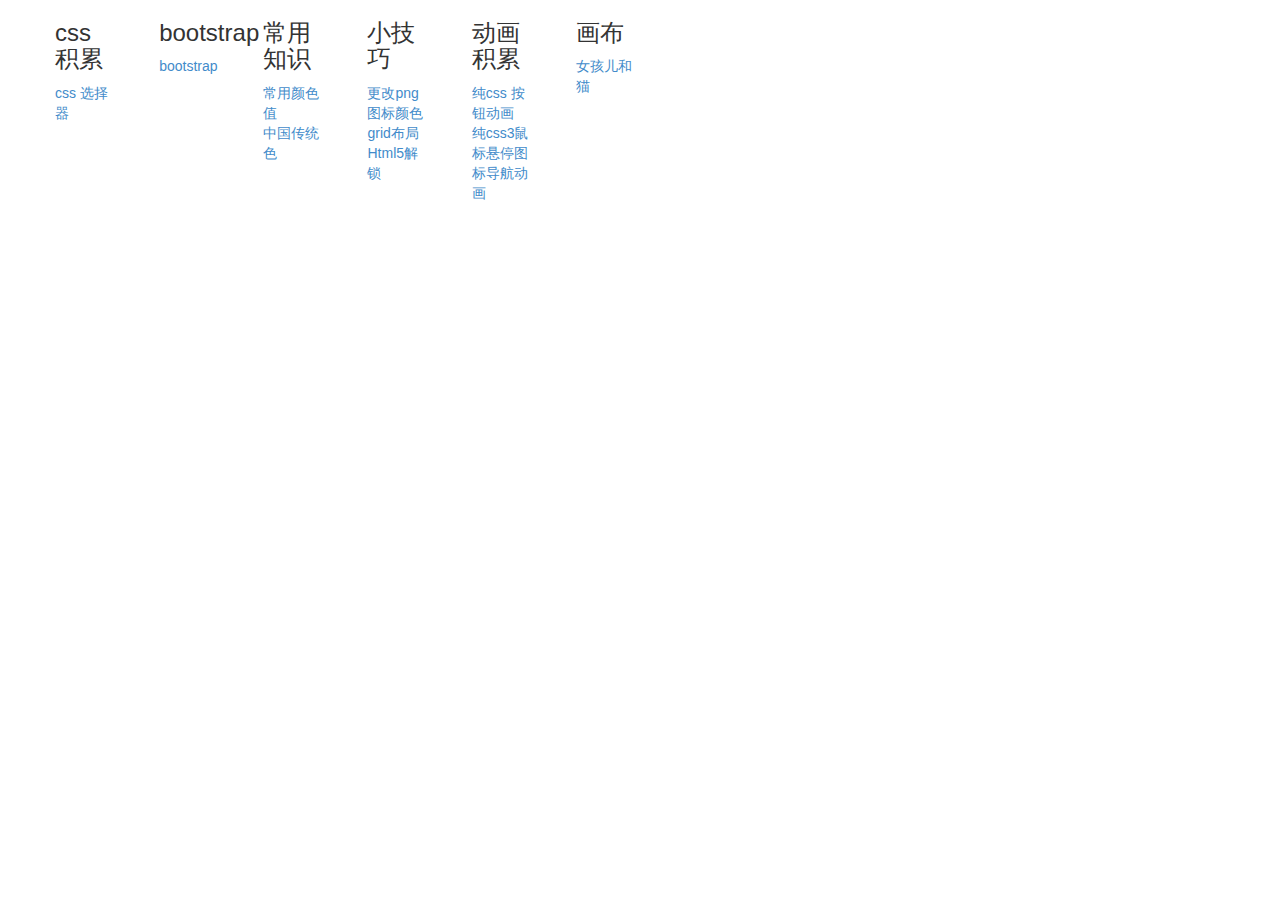
<file: index.html>
<!DOCTYPE html>
<html>
<head lang="en">
    <meta charset="UTF-8">
    <title>web 前端积累</title>
    <link href="css/bootstrap.css" rel="stylesheet">
    <style>
        .row, [class*=col-md]{
            margin: 0;
            padding: 0;
        }

        ul{
            list-style: none;
        }
    </style>
</head>
<body>



<div class="container-fluid">
    <div class="row">
        <!-- css -->
        <div class="col-md-1">
            <ul>
                <li><h3>css 积累</h3></li>
                <li><a href="selector.html">css 选择器</a></li>
            </ul>
        </div>
        <!-- bootstrap -->
        <div class="col-md-1">
            <ul>
                <li><h3>bootstrap</h3></li>
                <li class="modal-title"><a href="bootstrap/instructions.html">bootstrap</a></li>
            </ul>
        </div>
        <!-- 常用 -->
        <div class="col-md-1">
            <ul>
                <li><h3>常用知识</h3></li>
                <li><a href="color/color.html">常用颜色值</a></li>
                <li><a href="color/color_china.html">中国传统色</a></li>
            </ul>
        </div>
        <div class="col-md-1">
            <ul>
                <li><h3>小技巧</h3></li>
                <li><a href="skill/change_png_color/change_icon_color.html">更改png图标颜色</a></li>
                <li><a href="skill/grid/index.html">grid布局</a></li>
                <li><a href="skill/H5Lock/index.html">Html5解锁</a></li>
            </ul>
        </div>
        <div class="col-md-1">
            <ul>
                <li><h3>动画积累</h3></li>
                <li><a href="skill/animations/btn_animation.html">纯css 按钮动画</a></li>
                <li><a href="skill/animations/nav_animation.html">纯css3鼠标悬停图标导航动画</a></li>
            </ul>
        </div>
        <div class="col-md-1">
            <ul>
                <li><h3>画布</h3></li>
                <li><a href="skill/canvas/girl.html">女孩儿和猫</a></li>
            </ul>
        </div>
    </div>
</div>
<script src="js/jquery.js" type="text/javascript"></script>
<script src="js/bootstrap.js" type="text/javascript"></script>

</body>
</html>
</file>
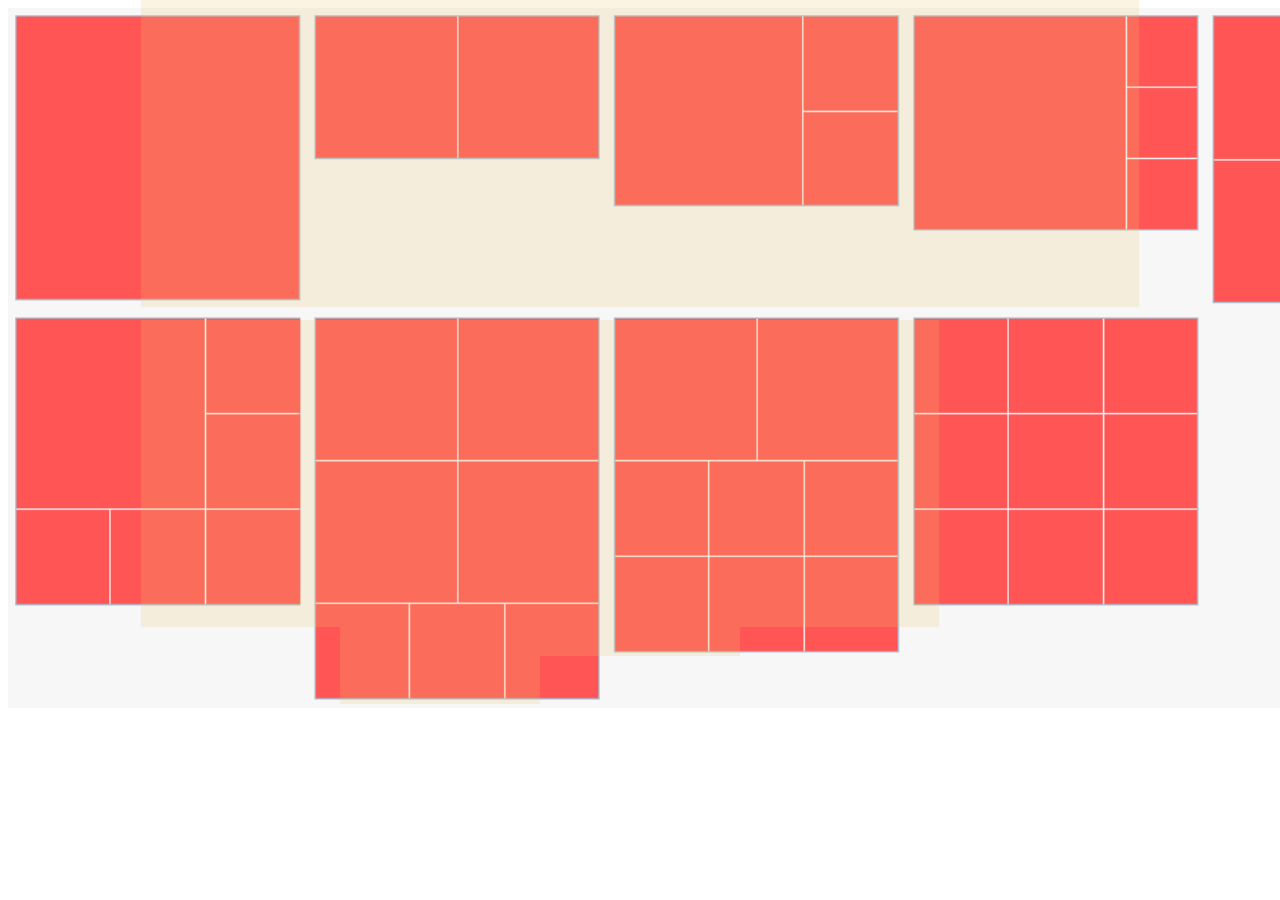
<file: skill/grid/index.html>
<!DOCTYPE html>
<html>
<head lang="en">
    <meta charset="UTF-8">
    <title>float 布局</title>
    <style>
        img{
            height: 700px;
            margin: 0 auto;
            display: block;
        }
        .mark{
            width: 78%;
            height: 700px;
            margin: 0 auto;
            position: absolute;
            top: 0;
            left:11%;
        }
        .links{
            list-style: none;
            padding: 0;
            margin: 0;
        }
        .links li{
            float:left;
            width: 20%;
            height: 320px;
            padding: 0;
            margin: 0;

        }
        .links li a{
            display: inline-block;
            width: 100%;
            height: 96%;
            background: #f0c674;
            opacity: 0.2;
        }
        .links li a:hover{
            background: #ff73fd;
            opacity: 0.6;
        }
    </style>
</head>
<body>

<img src="九宫格.png"/>
<div class="mark">
    <ul class="links">
        <li><a href="item1.html"></a></li>
        <li><a href="#"></a></li>
        <li><a href="#"></a></li>
        <li><a href="#"></a></li>
        <li><a href="#"></a></li>
        <li><a href="item6.html"></a></li>
        <li style="height:400px"><a href="#"></a></li>
        <li style="height:350px"><a href="#"></a></li>
        <li><a href="#"></a></li>
    </ul>
</div>

<div></div>

</body>
</html>
</file>
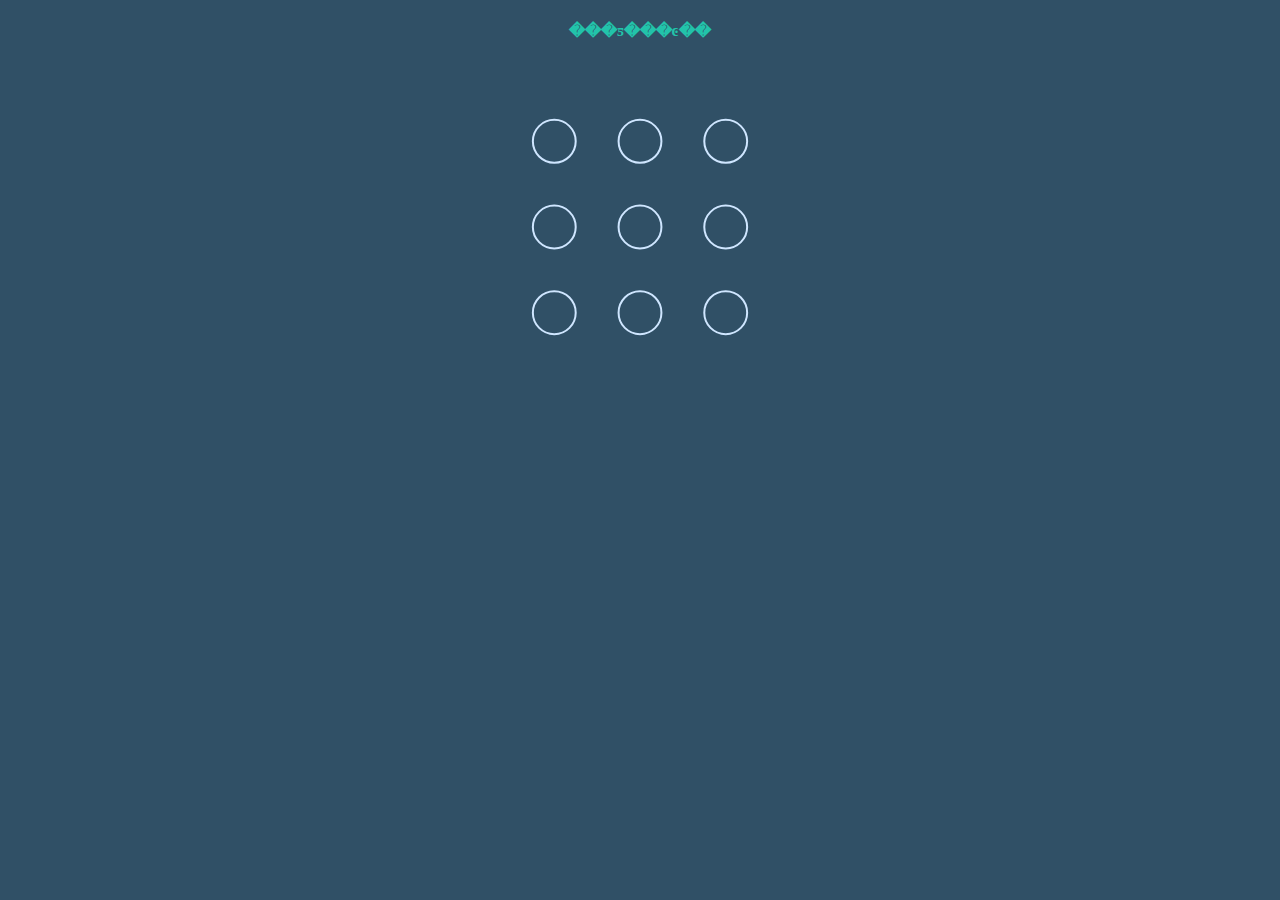
<file: skill/H5Lock/index.html>
<!DOCTYPE html>
<html lang="en">
<head>
    <meta charset="UTF-8">
    <meta name="viewport" content="width=device-width, initial-scale=1.0, user-scalable=no">
    <title>H5lock</title>
    <style type="text/css">
        body {
            text-align: center;
            background-color: #305066;
        }
        .title {
            color: #22C3AA;
        }
    </style>
</head>
<body>
<script type="text/javascript" src="./js/H5lock.js"></script>
<script type="text/javascript">
    new H5lock({
        chooseType: 3
    }).init();

</script>
</body>
</html>
</file>
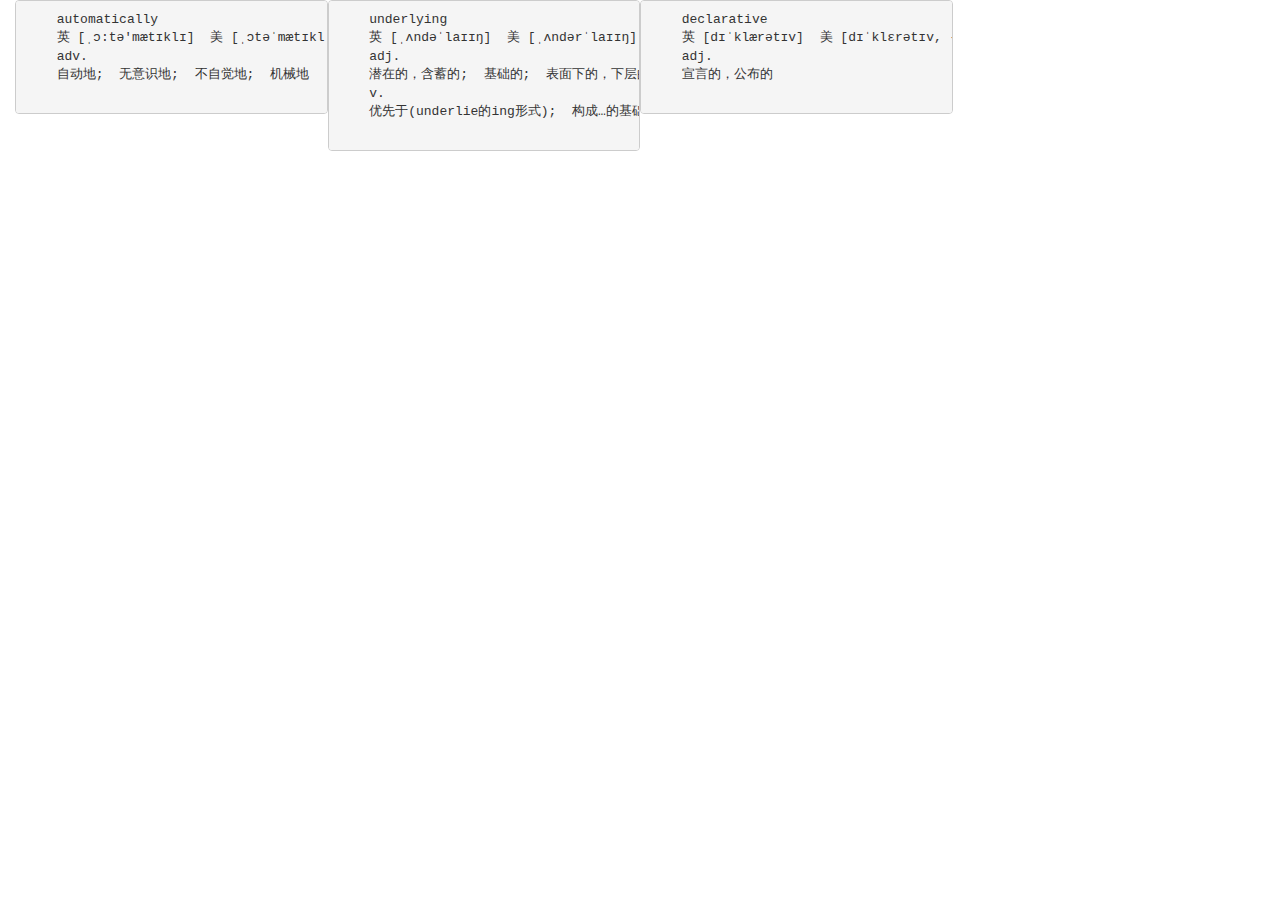
<file: card.html>
<!DOCTYPE html>
<html>
<head lang="en">
    <meta charset="UTF-8">
    <meta name="viewport" content="width=device-width, initial-scale=1">
    <title>背单词</title>
    <link href="css/bootstrap.css" rel="stylesheet">
    <style>

        .row, [class*=col-md]{
            margin: 0;
            padding: 0;
        }
    </style>
</head>

<body>

<div class="container-fluid">
    <div class="row">
        <div class="col-md-3">
            <pre>
    automatically
    英 [ˌɔ:tə'mætɪklɪ]  美 [ˌɔtəˈmætɪkl:ɪ]
    adv.
    自动地;  无意识地;  不自觉地;  机械地
            </pre>

        </div>
        <div class="col-md-3">
            <pre>
    underlying
    英 [ˌʌndəˈlaɪɪŋ]  美 [ˌʌndərˈlaɪɪŋ]
    adj.
    潜在的，含蓄的;  基础的;  表面下的，下层的;  [法]优先的
    v.
    优先于(underlie的ing形式);  构成…的基础（或起因），引起
            </pre>
        </div>
        <div class="col-md-3">
            <pre>
    declarative
    英 [dɪˈklærətɪv]  美 [dɪˈklɛrətɪv, -ˈklær-]
    adj.
    宣言的，公布的
            </pre>
        </div>
        <div class="col-md-3">

        </div>
        <div class="col-md-3">

        </div>
    </div>
</div>

<script src="js/jquery.js" type="text/javascript"></script>
<script src="js/bootstrap.js" type="text/javascript"></script>
</body>
</html>
</file>
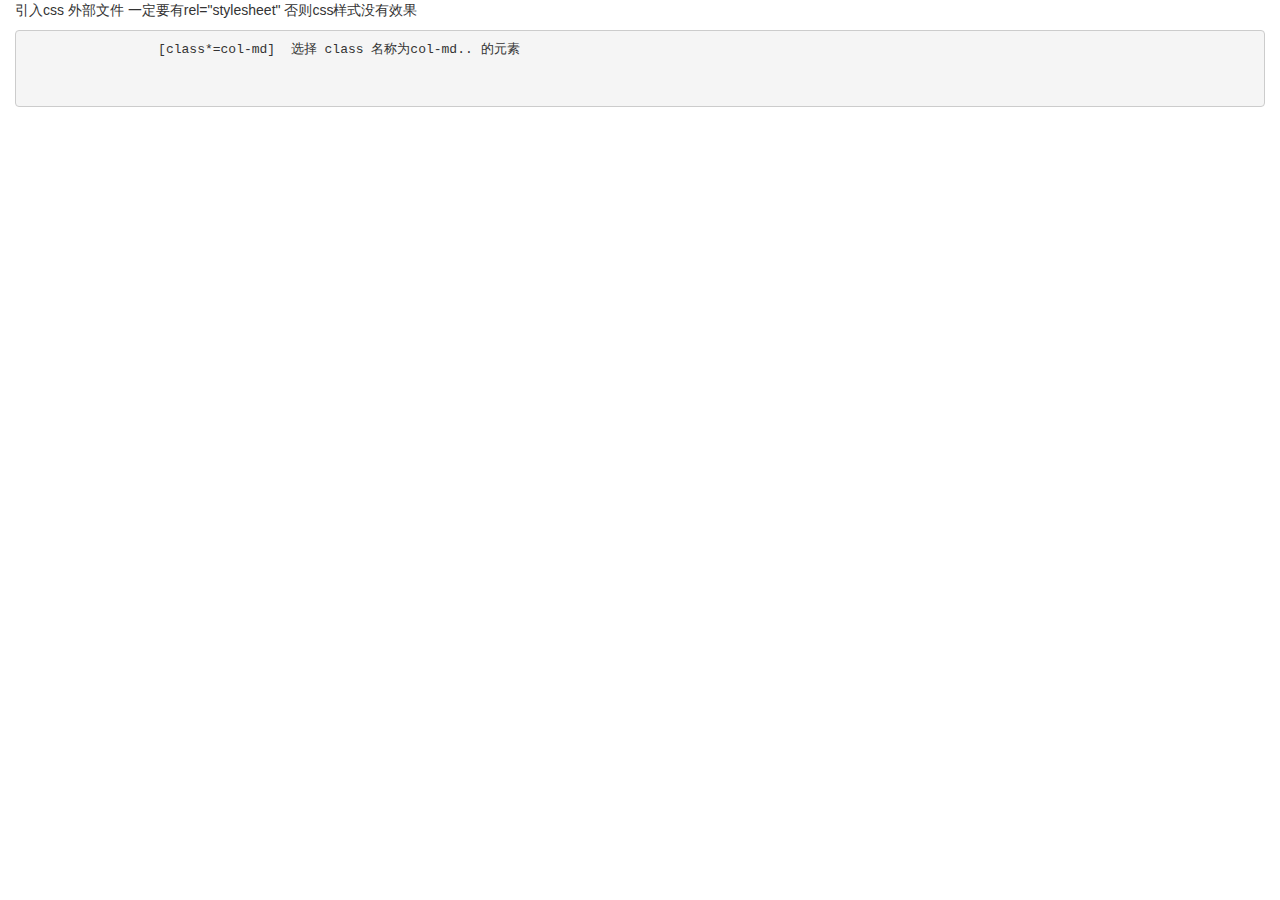
<file: selector.html>
<!DOCTYPE html>
<html>
<head lang="en">
    <meta charset="UTF-8">
    <meta name="viewport" content="width=device-width, initial-scale=1">
    <title>css 选择器</title>
    <link href="css/bootstrap.css" rel="stylesheet">
    <style>

        .row, [class*=col-md]{
            margin: 0;
            padding: 0;

        }
    </style>
</head>

<body>

<div class="container-fluid">
    <div class="row">
        <div class="col-md-12">
            <p>
                引入css 外部文件 一定要有rel="stylesheet" 否则css样式没有效果
                <link href="css/bootstrap.css" rel="stylesheet">
            </p>
             <pre>
                 [class*=col-md]  选择 class 名称为col-md.. 的元素

            </pre>
        </div>

    </div>
</div>

<script src="js/jquery.js" type="text/javascript"></script>
<script src="js/bootstrap.js" type="text/javascript"></script>
</body>
</html>
</file>
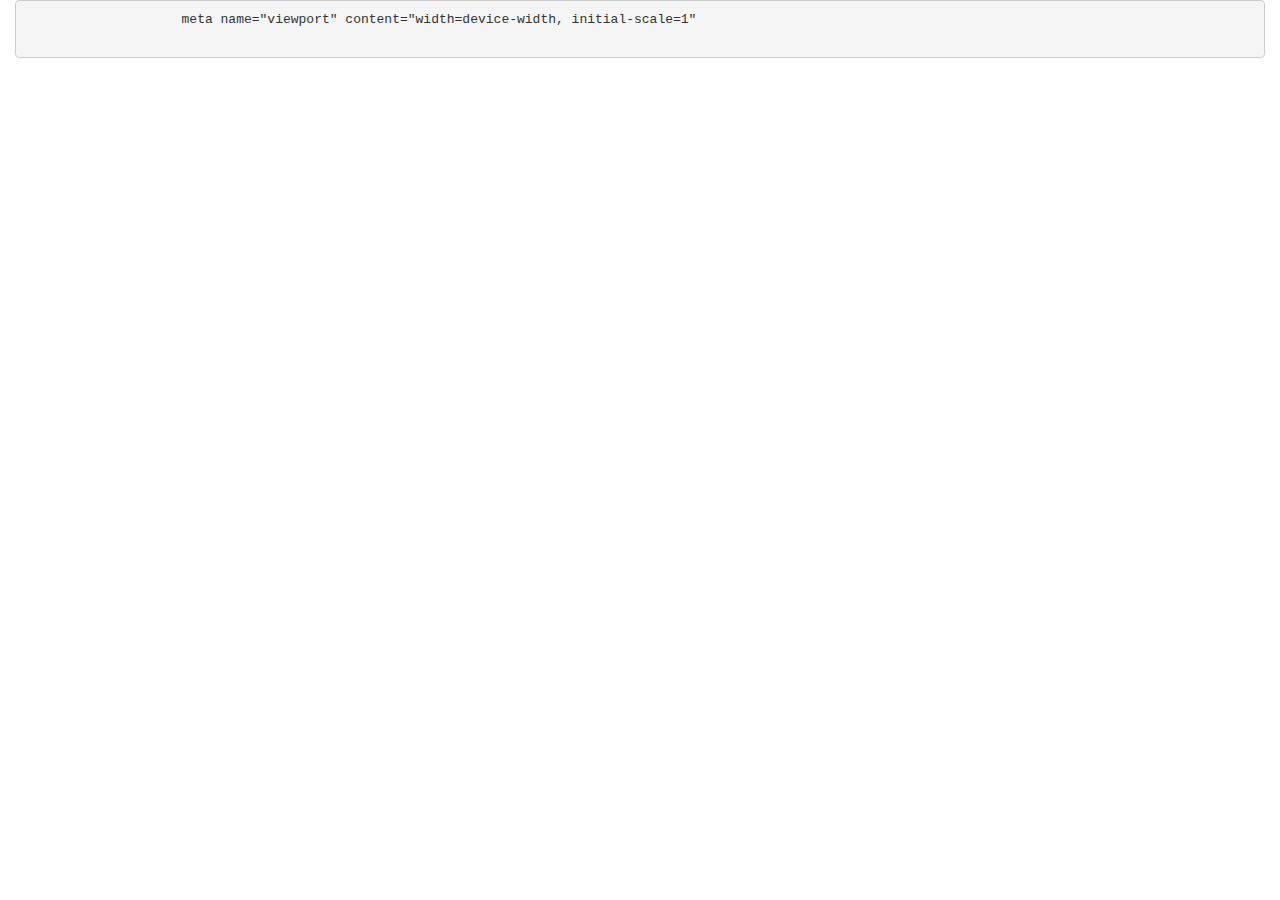
<file: bootstrap/instructions.html>
<!DOCTYPE html>
<html>
<head lang="en">
    <meta charset="UTF-8">
    <title>bootstrap 使用说明</title>

    <link href="../css/bootstrap.css" rel="stylesheet">

    <style>
        p{
            color: #333;
        }

    </style>

</head>
<body>

    <div class="container-fluid">
        <div class="row">
            <div class="col-lg-12">
                <pre>
                    meta name="viewport" content="width=device-width, initial-scale=1"
                </pre>
            </div>
        </div>
    </div>

</body>
</html>
</file>
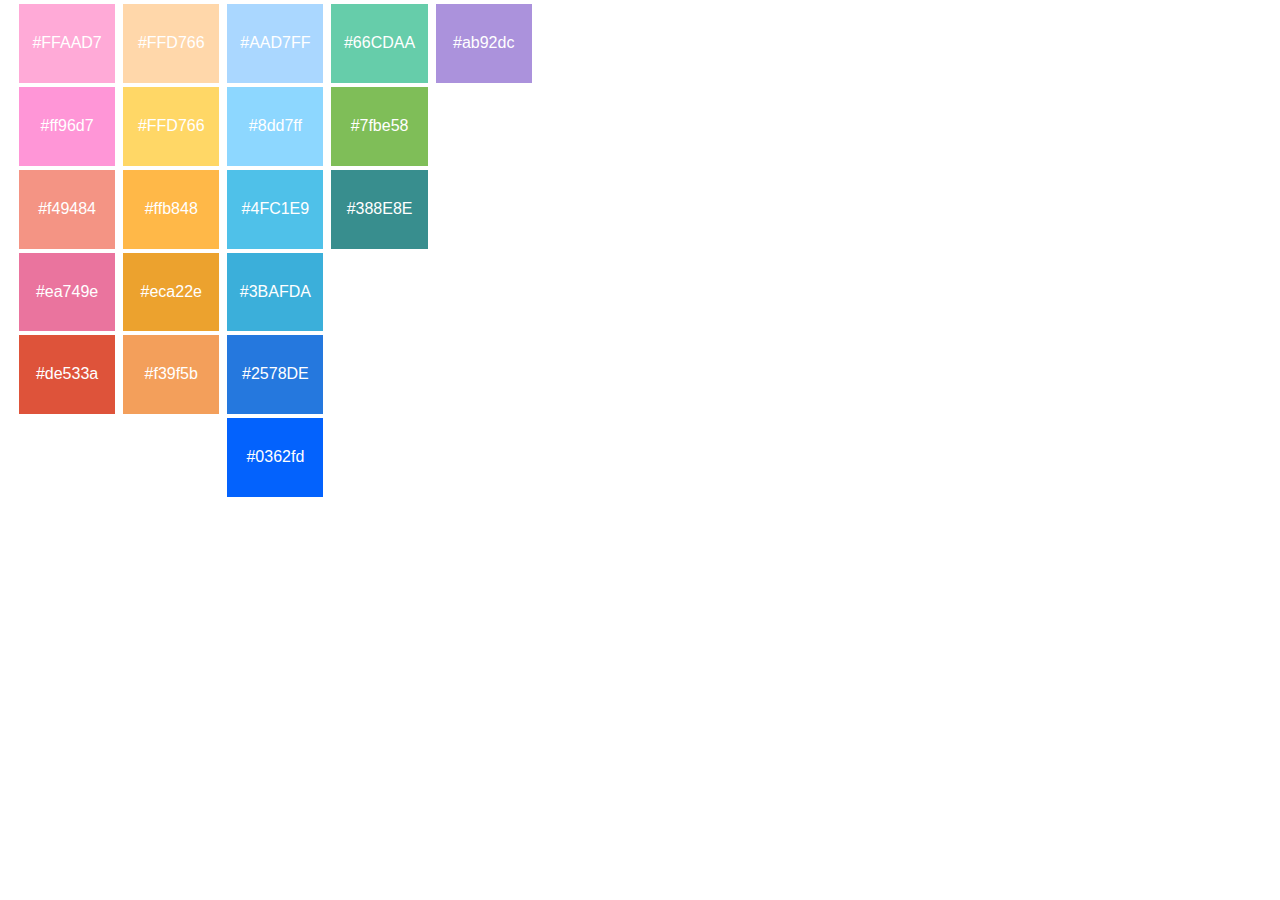
<file: color/color.html>
<!DOCTYPE html>
<html>
<head lang="en">
    <meta charset="UTF-8">
    <meta name="viewport" content="width=device-width, initial-scale=1">
    <title>常用颜色值</title>
    <link href="../css/bootstrap.css" rel="stylesheet">
    <style>
        .color-item{
            padding: 28px 0;
            text-align: center;
            margin: 4px;
            color: #fff;
            font-size: 16px;
        }
        .row, [class*=col-md]{
            margin: 0;
            padding: 0;

        }
    </style>
</head>

<body>

<div class="container-fluid">
    <div class="row">
        <!-- 红色 -->
        <div class="col-md-1">
            <div class="color-item" style="background: #FFAAD7;">#FFAAD7</div>
            <div class="color-item" style="background: #ff96d7;">#ff96d7</div>
            <div class="color-item" style="background: #f49484;">#f49484</div>
            <div class="color-item" style="background: #ea749e;">#ea749e</div>
            <div class="color-item" style="background: #de533a;">#de533a</div>
        </div>
        <!-- 黄色 -->
        <div class="col-md-1">
            <div class="color-item" style="background: #ffd7aa;">#FFD766</div>
            <div class="color-item" style="background: #FFD766;">#FFD766</div>
            <div class="color-item" style="background: #ffb848;">#ffb848</div>
            <div class="color-item" style="background: #eca22e;">#eca22e</div>
            <div class="color-item" style="background: #f39f5b;">#f39f5b</div>
        </div>
        <!-- 蓝色 -->
        <div class="col-md-1">
            <div class="color-item" style="background: #AAD7FF;">#AAD7FF</div>
            <div class="color-item" style="background: #8dd7ff;">#8dd7ff</div>
            <div class="color-item" style="background: #4FC1E9;">#4FC1E9</div>
            <div class="color-item" style="background: #3BAFDA;">#3BAFDA</div>
            <div class="color-item" style="background: #2578DE;">#2578DE</div>
            <div class="color-item" style="background: #0362fd;">#0362fd</div>



        </div>
        <!-- 绿色 -->
        <div class="col-md-1">
            <div class="color-item" style="background: #66CDAA;">#66CDAA</div>
            <div class="color-item" style="background: #7fbe58;">#7fbe58</div>
            <div class="color-item" style="background: #388E8E;">#388E8E</div>
        </div>
        <!-- 紫色 -->
        <div class="col-md-1">
            <div class="color-item" style="background: #ab92dc;">#ab92dc</div>
        </div>
    </div>
</div>

<script src="../js/jquery.js" type="text/javascript"></script>
<script src="../js/bootstrap.js" type="text/javascript"></script>
</body>
</html>
</file>
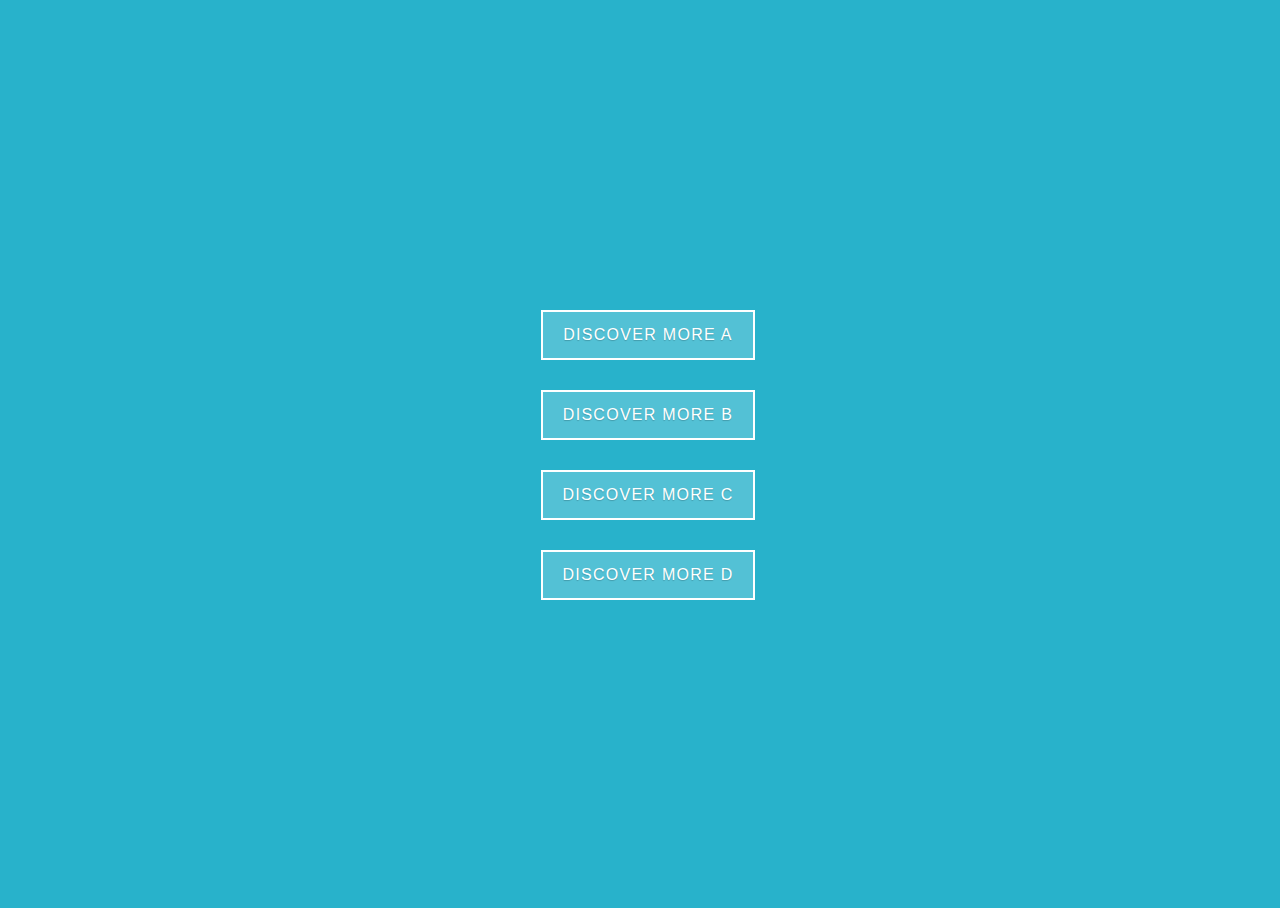
<file: skill/animations/btn_animation.html>
<!DOCTYPE html>
<html>
<head lang="en">
    <meta charset="UTF-8">
    <title>纯css 鼠标划过按钮动画过滤样式</title>
    <style type="text/css">
        html,body,.wrapper{
            height:100%;}

        body{
            background:#28B2CB;
            background-size:cover;
            font-family:Gotham, "Helvetica Neue", Helvetica, Arial, sans-serif;
        }
        .wrapper{
            /*background-color:white;*/
            width:100%;
            /*opacity:0.5;*/
        }
        .holder {
            position: absolute;
            top: 50%;
            height: 300px;
            width: 100%;
            margin-top: -170px;
        }

        a.animBtn:link, a.animBtn:visited {
            position: relative;
            display: block;
            width: 180px;
            margin: 30px auto 0;
            padding: 14px 15px;
            border: 2px solid #fff;
            background: rgba(255, 255, 255, 0.2);
            color: #fff;
            text-align: center;
            text-decoration: none;
            text-transform: uppercase;
            overflow: hidden;
            letter-spacing: .08em;
            /*text-shadow: 0 0 1px rgba(0, 0, 0, 0.2), 0 1px 0 rgba(0, 0, 0, 0.2);*/
            text-shadow:0 1px 1px rgba(0,0,0,0.2);
            -webkit-transition: all .3s ease;
            -moz-transition: all .3s ease;
            -o-transition: all .3s ease;
            transition: all .3s ease;
        }
        a.animBtn:link:after, a.animBtn:visited:after {
            content: "";
            position: absolute;
            background: none repeat scroll 0 0 #fff;
            height: 0%;
            left: 50%;
            top: 50%;
            width: 100%;
            z-index: -1;
            -webkit-transition: all .3s ease 0s;
            -moz-transition: all .3s ease 0s;
            -o-transition: all .3s ease 0s;
            transition: all .3s ease 0s;
        }
        a.animBtn:link:hover, a.animBtn:visited:hover {
            color: #333;
            text-shadow: none;
        }
        a.animBtn:link:hover:after, a.animBtn:visited:hover:after {
            height: 420%;
        }

        a.animBtn.themeA:after {
            -moz-transform: translateX(-50%) translateY(-50%) rotate(-45deg);
            -ms-transform: translateX(-50%) translateY(-50%) rotate(-45deg);
            -webkit-transform: translateX(-50%) translateY(-50%) rotate(-45deg);
            transform: translateX(-50%) translateY(-50%) rotate(-45deg);
        }
        a.animBtn.themeB:after {
            -moz-transform: translateX(-50%) translateY(-50%) rotate(45deg);
            -ms-transform: translateX(-50%) translateY(-50%) rotate(45deg);
            -webkit-transform: translateX(-50%) translateY(-50%) rotate(45deg);
            transform: translateX(-50%) translateY(-50%) rotate(45deg);
        }
        a.animBtn.themeC:after {
            opacity: .5;
            -moz-transform: translateX(-50%) translateY(-50%);
            -ms-transform: translateX(-50%) translateY(-50%);
            -webkit-transform: translateX(-50%) translateY(-50%);
            transform: translateX(-50%) translateY(-50%);
        }
        a.animBtn.themeC:hover:after {
            height: 140%;
            opacity: 1;
        }
        a.animBtn.themeD:after {
            width: 0%;
            border-radius: 50%;
            opacity: .5;
            -moz-transform: translateX(-50%) translateY(-50%);
            -ms-transform: translateX(-50%) translateY(-50%);
            -webkit-transform: translateX(-50%) translateY(-50%);
            transform: translateX(-50%) translateY(-50%);
        }
        a.animBtn.themeD:hover:after {
            height: 450%;
            width: 110%;
            opacity: 1;
        }
    </style>
</head>
<body>

    <div class="wrapper">
        <p class="holder">
            <a href="#" class="animBtn themeA">Discover More A</a>
            <a href="#" class="animBtn themeB">Discover More B</a>
            <a href="#" class="animBtn themeC">Discover More C</a>
            <a href="#" class="animBtn themeD">Discover More D</a>
        </p>
    </div>

</body>
</html>
</file>
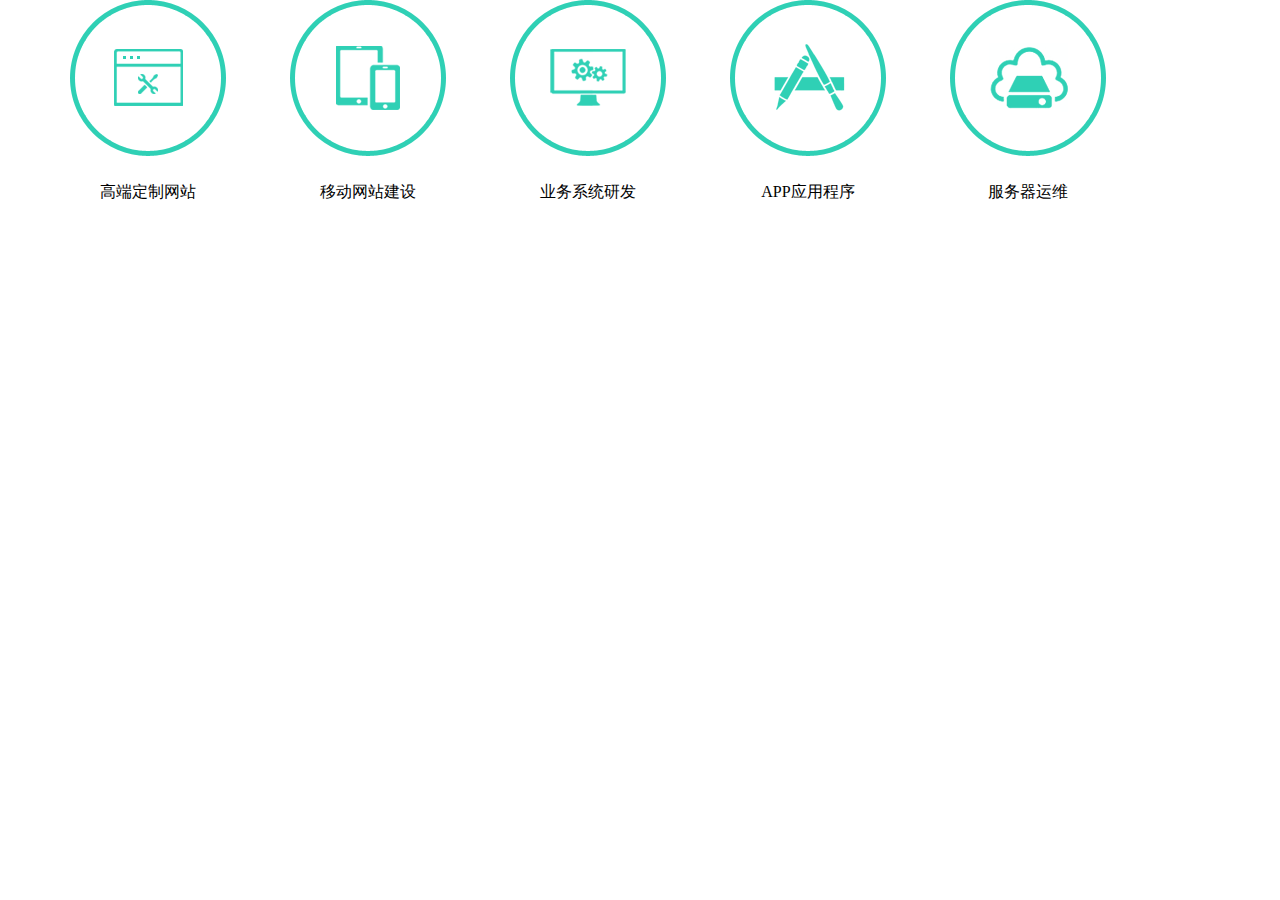
<file: skill/animations/nav_animation.html>
<!DOCTYPE html>
<html>
<head lang="en">
    <meta charset="UTF-8">
    <meta name="viewport" content="width=device-width,initial-scale=1.0,maximum-scale=1.0,minimum-scale=1.0,user-scalable=no">
    <title>纯css3鼠标悬停图标导航动画</title>
    <link rel="stylesheet" href="nav_animation.css">
</head>
<body>
    <section class="business active">
        <div class="box">
            <ul class="items list-inline">
                <li class="pc">
                    <u class="cl"></u>
                    <u class="cr"></u>
                    <i></i><strong>高端定制网站</strong>
                    <p>企业高端定制网站设计<br>彰显品牌形象</p>
                </li>
                <li class="mobi">
                    <u class="cl"></u>
                    <u class="cr"></u>
                    <i></i><strong>移动网站建设</strong>
                    <p>定制手机网站 / 微网站制作<br>布局移动互联网</p>
                </li>
                <li class="sys">
                    <u class="cl"></u>
                    <u class="cr"></u>
                    <i></i><strong>业务系统研发</strong>
                    <p>基于 B/S 架构的系统研发<br>让业务办公轻松自如</p>
                </li>
                <li class="app">
                    <u class="cl"></u>
                    <u class="cr"></u>
                    <i></i><strong>APP应用程序</strong>
                    <p>基于 iOS / Android 应用开发<br>掌控智能终端时代</p>
                </li>
                <li class="host">
                    <u class="cl"></u>
                    <u class="cr"></u>
                    <i></i><strong>服务器运维</strong>
                    <p>我们不只提供云硬件和网络<br>更加注重技术运维</p>
                </li>
            </ul>
        </div>
    </section>
</body>
</html>
</file>
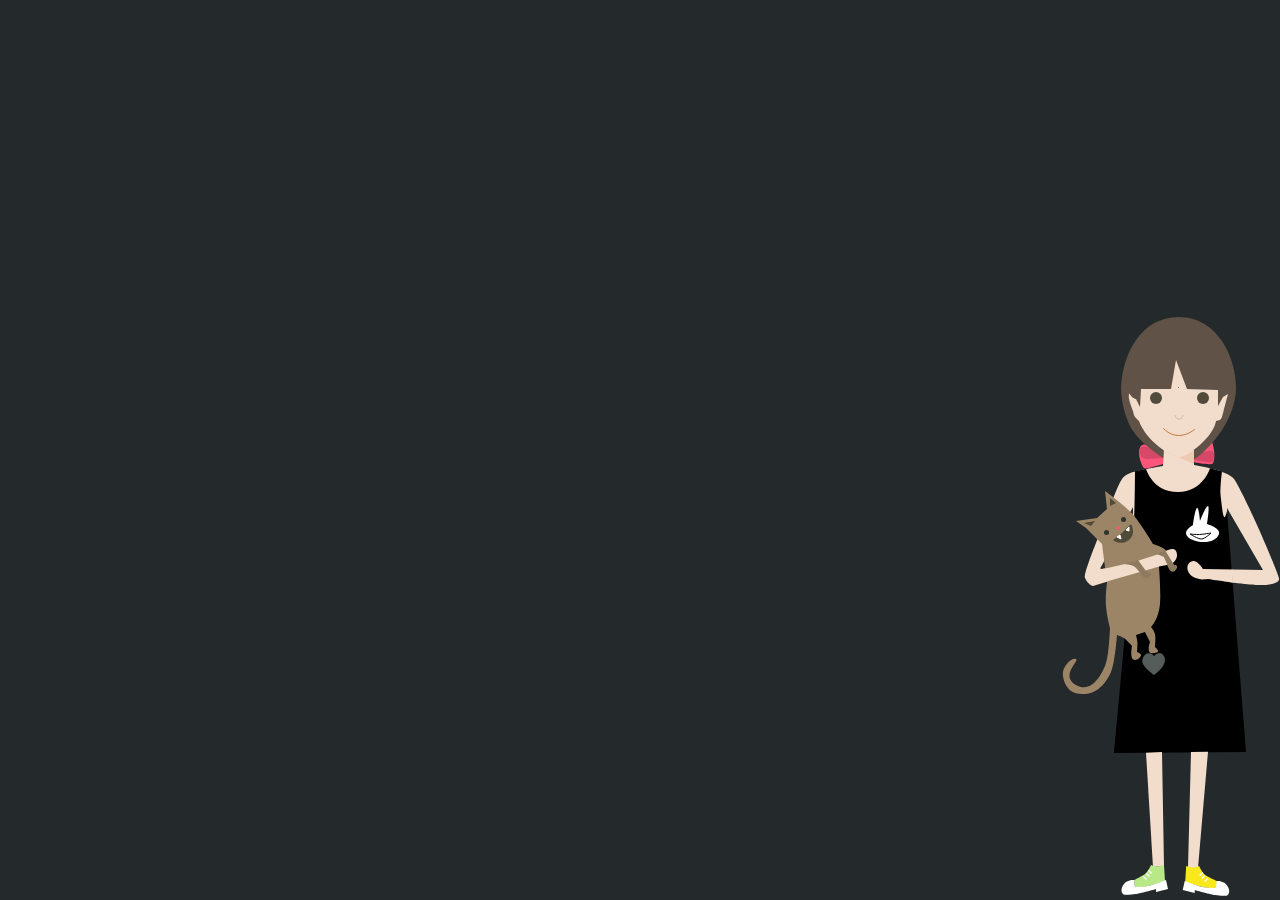
<file: skill/canvas/girl.html>
<!DOCTYPE html>
<html>
<head lang="en">
    <meta charset="UTF-8">
    <title>女孩儿和猫</title>
    <style type="text/css">
        .mygirl{
            position: fixed;
            right: 0;
            bottom: 0;
        }
    </style>
</head>
<body style="background: #24292C;">
<div class="mygirl">
    <!--?xml version="1.0" encoding="UTF-8" standalone="no"?-->
    <svg width="218px" height="579px" viewBox="0 0 218 579" version="1.1" xmlns="http://www.w3.org/2000/svg" xmlns:xlink="http://www.w3.org/1999/xlink" xmlns:sketch="http://www.bohemiancoding.com/sketch/ns">
        <!-- Generator: Sketch 3.3.3 (12081) - http://www.bohemiancoding.com/sketch -->
        <title>girl</title>
        <desc>Created with Sketch.</desc>
        <defs></defs>
        <g id="Page-1" stroke="none" stroke-width="1" fill="none" fill-rule="evenodd" sketch:type="MSPage">
            <g id="girl" sketch:type="MSLayerGroup">
                <g id="Page-1" sketch:type="MSShapeGroup">
                    <path d="M91,132 C91,132 83.366244,122.542196 79.0000002,128 C74.6337567,133.457804 79.0000001,148 82,150 C85,152 112,143 112,143 L119,143 C119,143 146,150 150,148 C154,146 152.24648,127.96567 150,126 C147.75352,124.03433 134,134 134,134 L96,135 L91,132 L91,132 Z" id="Path-35" fill="#FF557A" transform="translate(114.771112, 138.016618) rotate(-2.000000) translate(-114.771112, -138.016618) "></path>
                    <path d="M90.835604,134.631659 C90.835604,134.631659 83.201848,129.781076 78.8356042,132.580196 C74.4693608,135.379317 78.8356042,142.83751 81.835604,143.863242 C84.835604,144.888973 111.835604,140.273182 111.835604,140.273182 L118.835604,140.273182 C118.835604,140.273182 145.835604,143.863242 149.835604,142.83751 C153.835604,141.811779 152.082084,132.562589 149.835604,131.554465 C147.589125,130.54634 133.835604,135.65739 133.835604,135.65739 L95.835604,136.170256 L90.835604,134.631659 L90.835604,134.631659 Z" id="Path-36" fill="#D74868" transform="translate(114.606716, 137.717376) rotate(4.000000) translate(-114.606716, -137.717376) "></path>
                    <path class="hair" d="M99.167191,139.705224 C92.131704,134.482757 78.76139,125.591607 71.1067742,113.906471 C61.6041738,99.400297 58.489972,77.94444 59.1563987,68.232619 C61.2789541,37.3006611 78.356025,0 117,0 C155.687406,0 174.844798,41.3433416 174.000004,72.5 C173.646673,85.531098 168.116549,100.294566 160.638257,111.898276 C150.236353,128.038415 137,139 137,139 L128,145 L104,145 C104,145 103.809606,143.151305 99.167191,139.705224 L99.167191,139.705224 Z" id="Path-1" fill="#605247"></path>
                    <path d="M79,72 L109,72 L114,43 L125,72 L156,73 L156,89 L161,80 L166,77 L162,92 C162,92 160.55321,98.478672 160,100 C159.44679,101.521328 158,103 158,103 L154,104 C154,104 153.234545,110.119969 147.795069,117.241676 C140.226368,127.151102 126.416588,139 118,139 C107.379591,139 94.557773,129.265336 86.700875,120.063808 C79.6598866,111.817825 77,104 77,104 C77,104 73.6959126,101.159854 72.5438689,99.239782 C71.6959126,97.826521 71,94 71,94 C71,94 68.2680838,87.214215 67.0830993,82.180804 C66.4863079,79.645838 67.0282409,77.555346 67,77 C66.9156843,75.341963 68.8663226,79.149742 70.299484,80.224613 C71.5329893,81.149742 74,82 74,82 L78,90 L79,72 L79,72 Z" id="Path-2" fill="#F2DDCC"></path>
                    <circle class="left-eye" id="Oval-1" fill="#514B3B" cx="94" cy="81" r="6"></circle>
                    <circle class="right-eye" id="Oval-2" fill="#514B3B" cx="141" cy="81" r="6"></circle>
                    <path d="M113,98 C113,98 113.393181,102 117,102 C120.606819,102 121,98 121,98" id="Path-3" stroke="#D4B8A0"></path>
                    <path d="M101,111 C101,111 107.001406,118.312544 116.501055,118.484408 C126.000703,118.656272 133,112 133,112" id="Path-4" stroke="#C17B3E"></path>
                    <path d="M132,133 L132,148 C132,148 165,153 172,162 C175.389734,166.358229 187.048839,189.710623 197.142085,212.639432 C207.891984,237.059962 216.075011,257.089339 217,261 C217.924989,264.910661 212.567695,266.251089 210,267 C204.567695,268.584422 193,268 193,268 C193,268 162.275402,265.399713 147.413103,262.59957 C144.005463,261.957551 139.346231,262.52064 135.081137,261.067132 C129.160866,259.049555 125.06583,256.457254 124,252 C122.93417,247.542746 126.399866,244 131,244 C135.600134,244 141,252 141,252 L201,253 L165,191 L165,305 L70,304 L71,190 L38.9999998,250 C38.9999998,250 37.4351813,251.996159 39.4222379,251.921763 C42.2779852,251.814843 49.2736144,249.562193 51.7870806,248.965777 C61.2218024,246.72703 76.4350363,243.366864 86.809234,240.323708 C93.373249,238.398227 98,236 98,236 C98,236 108.999998,229 112.999998,233 C115.999998,236 116.74309,239.377783 112.999998,242.323708 C103.894267,249.490187 83,253 83,253 L31,269 C31,269 26.0000002,268 23,261 C21.3564197,257.16498 31.5859565,232.229316 41.0256162,208.047245 C48.8160131,188.090177 55.4306163,168.646376 60,162 C63.9921863,156.193184 70.9161214,155.101508 77.8326056,153.485999 C88.425041,151.011884 101,149 101,149 L102,132 L132,133 Z" id="Path-5" fill="#F2DDCC"></path>
                    <path class="dress" d="M116,175 C141.263939,174.824001 148,151 148,151.199997 L160,154.600006 C160,154 158.043267,170.301244 158.5649,177.951866 C158.647147,179.158162 160,191 161,197 C161.045742,197.274455 162.183373,201.352975 163,200 C163.999708,198.343699 165,194 165,194 L184,435 L52,436 C52,436 65.9392925,290.142766 71.4089388,217.214149 C72.9392925,196.809433 73,154 73,154.300003 L84,152 C84,152 90.736061,175.175999 116,175 Z" id="Path-6" fill="#000000"></path>
                    <path d="M135,191 C137.034231,190.095897 138,204 138,204 C138,204 144.206723,188.216169 146,189 C147.793277,189.783831 145,207.05966 145,207.05966 C145,207.05966 158.951917,211.144248 157,217 C155.048083,222.855752 147.880105,225.761152 139,225 C130.119895,224.238848 124,220 124,216 C124,212 131,208 131,208 C131,208 132.965769,191.904103 135,191 L135,191 Z" id="Path-7" fill="#FFFFFF"></path>
                    <path d="M137.493168,217.500325 C133.995445,217.666884 128,217 128,217 C128,217 136.109388,222.161458 139.5,222 C143.109388,221.828124 149,216 149,216 C149,216 140.995445,217.33355 137.493168,217.500325 L137.493168,217.500325 Z" id="Path-8" stroke="#000000"></path>
                    <path class="dog" d="M45,192 L43,174 C43,174 62.0593259,187.732172 70.0889888,196.598258 C78.0593259,205.398839 91,227 91,227 C91,227 100.038688,229.736754 103.058032,232.605131 C106.705355,236.070087 112,248 112,248 C112,248 115.575946,247.984189 115,250 C114.424054,252.015811 112.464033,256.201351 109,254 C105.535967,251.798649 105.321607,245.241978 102.982411,242.362968 C100.988274,239.908645 96,237 96,237 C96,237 99.255011,271.912032 98,287 C96.744989,302.087968 89,310 89,310 C89,310 92.196402,313.785604 93.000001,317 C93.863068,320.45227 93,330 93,330 C93,330 96.000001,332.574423 96.000001,334 C96.000001,335.425577 94.938026,335.673553 92.000001,336 C89.061976,336.326447 88.063224,336.923865 87.000001,334 C85.936777,331.076135 88,325 88,325 L83,315 L74,318 C74,318 75.2859111,322.860488 75.4288666,325.290732 C75.6192444,328.527155 75,335 75,335 C75,335 78.768284,336.377988 79,338 C79.231716,339.622012 76,342 76,342 C76,342 71.6501483,344.575321 70,341 C68.3498517,337.424679 70,329 70,329 C70,329 65.0487083,323.369053 62.5730624,321.553579 C60.0487083,319.702386 55,318 55,318 C55,318 53.0000006,346 49.0000006,355 C45.0000006,364 34.8990182,381.474755 13,376 C5,374 -0.1420358,362.194854 0.9999997,355 C2.1661478,347.653236 10.1185558,340.173438 13.9999996,342 C17.8814433,343.826562 -2.3720404,358.457983 13.9999996,368 C30.3720396,377.542017 41.0000006,355 44.0000006,346 C47.0000006,337 48,311 48,311 C48,311 44.8786497,299.884809 44,289 C43.1213503,278.115191 45,266 45,266 L40,227 L24,211 L14,204 L35,201 L45,192 L45,192 Z" id="Path-9" fill="#9C8566"></path>
                    <path d="M41,252 L72,245 L97,237 L106,233 C106,233 111.951519,229.903038 114,234 C116.048481,238.096962 114.933118,242.066882 112,245 C109.066882,247.933118 99,249 99,249 L43,265 L41,252 L41,252 Z" id="Path-31" fill="#F2DDCC"></path>
                    <path class="dog" d="M22,206 L33,204 L29,209 L22,206 L22,206 Z" id="Path-10" fill="#504B37"></path>
                    <path class="dog" d="M48,181 L48,189 L54,186 L48,181 L48,181 Z" id="Path-11" fill="#504B37"></path>
                    <circle id="Oval-3" fill="#2E332C" cx="44.5" cy="215.5" r="2.5"></circle>
                    <circle id="Oval-4" fill="#2E332C" cx="61.5" cy="202.5" r="2.5"></circle>
                    <ellipse id="Oval-5" fill="#FF557A" transform="translate(56.500000, 211.000000) rotate(46.000000) translate(-56.500000, -211.000000) " cx="56.5" cy="211" rx="1.5" ry="2"></ellipse>
                    <path class="dog" d="M59.8884672,215.988029 C57.2589781,218.325353 51,223 51,223 C51,223 59.2314521,229.460931 67,223 C74.7685479,216.539069 69,207 69,207 C69,207 63.2589781,212.992019 59.8884672,215.988029 L59.8884672,215.988029 Z" id="Path-12" fill="#514B3A"></path>
                    <path d="M55,220 L59,222 L58,218 L55,220 L55,220 Z" id="Path-13" stroke="#FFFFFF" fill="#FFFFFF"></path>
                    <path d="M64,213 L67,214 L67,210 L64,213 L64,213 Z" id="Path-14" stroke="#FFFFFF" fill="#FFFFFF"></path>
                    <path class="dog-leg" d="M61,247 C61,247 68.8562388,247.363061 72.2843581,249.544592 C76.1895721,252.029728 80.1621677,259.869545 83,261 C85.837832,262.130455 88.776208,258.566542 89,257 C89.223792,255.433458 84,254 84,254 L76,243 L61,247 L61,247 Z" id="Path-15" fill="#8E7A5F"></path>
                    <path d="M84,435.657143 L91,550 L102,549.342857 L100,435 L84,435.657143 L84,435.657143 Z" id="Path-16" fill="#F2DDCC"></path>
                    <path d="M129,435 L126,551 L136,551 L146,434.681159 L129,435 L129,435 Z" id="Path-17" fill="#F2DDCC"></path>
                    <path d="M83.499076,556.383168 C86.666051,553.588779 89,548 89,548 C89,548 92.73658,549.364352 95.10487,549.546528 C97.069913,549.697686 102,548 102,548 L103,564 C103,564 94.620303,566.421929 88.715227,568.566447 C82.810151,570.710965 73,570 73,570 L72,563 C72,563 80.999384,558.588779 83.499076,556.383168 L83.499076,556.383168 Z" id="Path-18" fill="#B8E986"></path>
                    <path d="M72,563 C72,563 65.6285175,562.381887 62,567 C58.3714825,571.618113 59.3661392,575.560514 61,577 C62.6338608,578.439486 69.3166595,577.7399 73.4749892,577.10985 C80.3166595,576.073233 94,572 94,572 L94,575 L106,572 L104,563 C104,563 91.958742,567.718994 85.938112,569.078491 C81.625408,570.052327 73,570 73,570 L72,563 L72,563 Z" id="Path-19" fill="#FFFFFF"></path>
                    <path d="M87,553 L90,556 L89,557 L86,554 L87,553 L87,553 Z" id="Path-20" fill="#FFFFFF"></path>
                    <path d="M85,556 L88,559 L87,560 L84,557 L85,556 L85,556 Z" id="Path-21" fill="#FFFFFF"></path>
                    <path d="M82,559 L85,562 L84,563 L81,560 L82,559 L82,559 Z" id="Path-22" fill="#FFFFFF"></path>
                    <path d="M135.686324,557.383168 C138.853299,554.588779 141.187248,549 141.187248,549 C141.187248,549 144.923828,550.364352 147.292118,550.546528 C149.257161,550.697686 154.187248,549 154.187248,549 L155.187248,565 C155.187248,565 146.807551,567.421929 139.902475,569.566447 C132.997399,571.710965 124.187248,571 124.187248,571 L123.187248,564 C123.187248,564 133.186632,559.588779 135.686324,557.383168 L135.686324,557.383168 Z" id="Path-27" fill="#F8E81C" transform="translate(139.187248, 560.056507) scale(-1, 1) translate(-139.187248, -560.056507) "></path>
                    <path d="M133.187249,564 C133.187249,564 126.815766,563.381887 123.187249,568 C119.558731,572.618113 120.553388,576.560514 122.187249,578 C123.82111,579.439486 130.503908,578.7399 134.662238,578.10985 C141.503908,577.073233 155.187249,573 155.187249,573 L155.187249,576 L167.187249,573 L165.187249,564 C165.187249,564 153.145991,568.718994 147.125361,570.078491 C142.812657,571.052327 134.187249,571 134.187249,571 L133.187249,564 L133.187249,564 Z" id="Path-23" fill="#FFFFFF" transform="translate(143.950552, 571.409237) scale(-1, 1) translate(-143.950552, -571.409237) "></path>
                    <path d="M138.187248,555 L141.187248,558 L140.187248,559 L137.187248,556 L138.187248,555 L138.187248,555 Z" id="Path-24" fill="#FFFFFF" transform="translate(139.187248, 557.000000) scale(-1, 1) translate(-139.187248, -557.000000) "></path>
                    <path d="M140.187248,558 L143.187248,561 L142.187248,562 L139.187248,559 L140.187248,558 L140.187248,558 Z" id="Path-25" fill="#FFFFFF" transform="translate(141.187248, 560.000000) scale(-1, 1) translate(-141.187248, -560.000000) "></path>
                    <path d="M143.187248,561 L146.187248,564 L145.187248,565 L142.187248,562 L143.187248,561 L143.187248,561 Z" id="Path-26" fill="#FFFFFF" transform="translate(144.187248, 563.000000) scale(-1, 1) translate(-144.187248, -563.000000) "></path>
                    <path class="heart" d="M92,339 C92,339 98,332 102,339 C103.636647,341.864132 103.259854,345.56533 101.061594,348.93911 C97.887259,353.810921 92,358 92,358 C92,358 84.41389,352.812898 81.307,347.479525 C79.4953623,344.369617 80.5266827,341.209976 82,339 C86,333 92,339 92,339 L92,339 Z" id="Path-28" fill="#545D5A"></path>
                    <path d="M141,252 C141,252 135.974634,244.233802 132,244 C128.025366,243.766198 123.770629,247.948849 126,254 C128.229371,260.051151 134.601547,261.018815 137,262 C139.398453,262.981185 146,262 146,262 C146,262 151.642048,262.89085 154.463073,263.336275 C157.975382,263.89085 171,265.799988 171,265.799988 L170.5,252.5 L141,252 Z" id="Path-32" fill="#F2DDCC"></path>
                    <path class="dog-leg" d="M95,237 L102,240 C102,240 106.790961,252.300739 109,254 C111.209039,255.699261 114.561098,251.755606 115,250 C115.438902,248.244394 112,248 112,248 L103,233 L95,237 L95,237 Z" id="Path-33" fill="#8E7A5F"></path>
                    <circle id="Oval-6" fill="#C42A2A" cx="116.5" cy="70.5" r="0.5"></circle>
                    <path d="M119.091303,141.442608 C113.060869,138.628405 102,133 102,133 C102,133 113.368665,140.27843 118,140 C122.631335,139.72157 132,133 132,133 L132,147 C132,147 123.060869,143.295072 119.091303,141.442608 L119.091303,141.442608 Z" id="Path-34" fill="#EDCBB2"></path>
                </g>
            </g>
        </g>
    </svg>
</div>
</body>
</html>
</file>
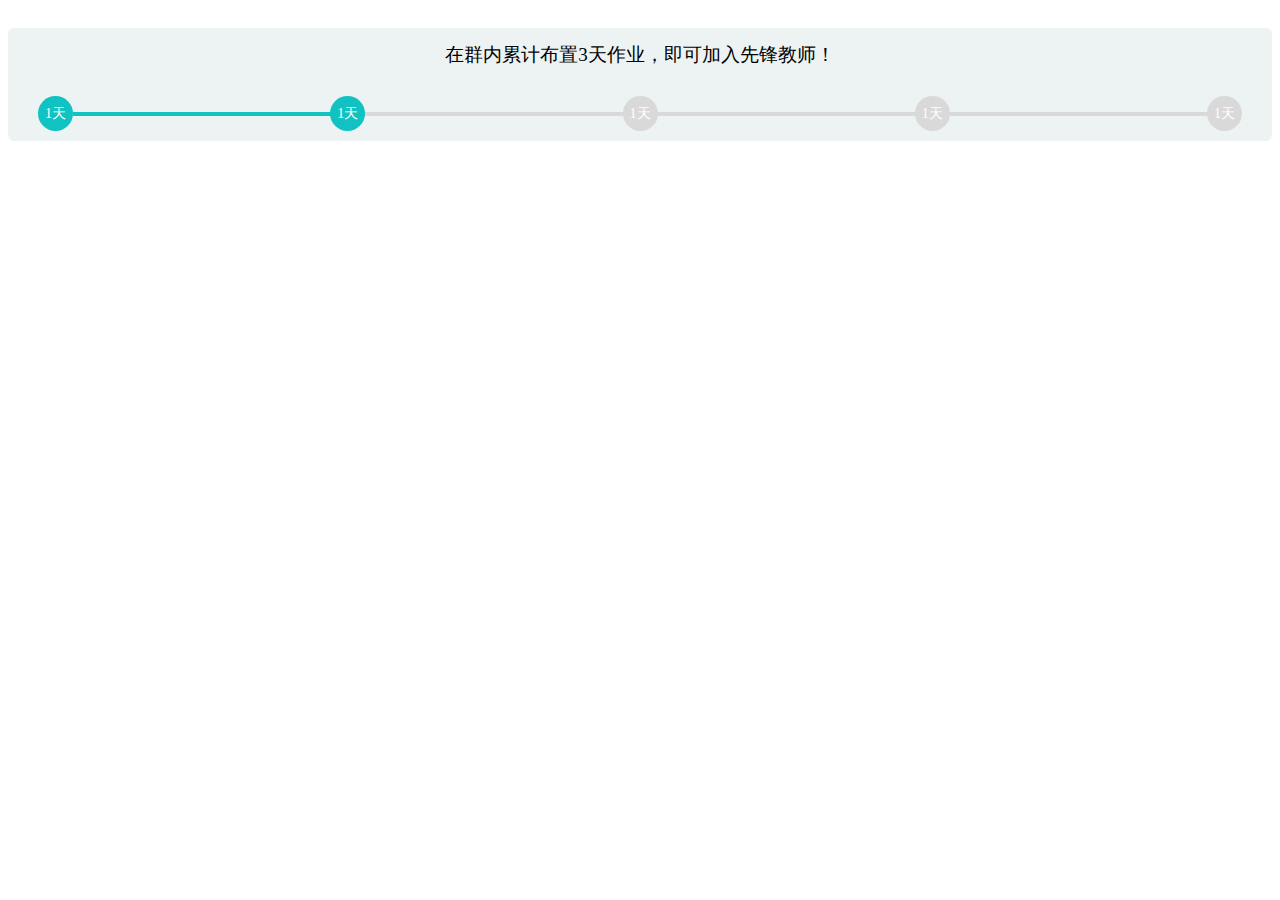
<file: skill/grid/item1.html>
<!DOCTYPE html>
<html>
<head lang="en">
    <meta charset="UTF-8">
    <title>第六种 grid</title>
    <style type="text/css">


        ul {
            margin:0;
            padding:0;
        }
        li {
            list-style: none;
        }

        .pub-wrap {
            position: relative;
            padding: 0 30px 10px;
            margin-top: 28px;
            border-radius: 6px;
            background-color: #edf2f2;
        }

        .pub-title {
            padding-top: 14px;
            margin-right: -20px;
            margin-left: -20px;
            font-size: 1.1875rem;
            text-align: center;
        }

        .pub-process {
            position: relative;
            height: 35px;
            margin-top: 28px;
            margin-left: 35px;
            font-size: 0;
            color: #fff;
        }

        .pub-process:after {
            position: absolute;
            top: 50%;
            left: 0;
            z-index: 1;
            width: 99%;
            height: 4px;
            content: "";
            -webkit-transform: translate(0, -50%);
            transform: translate(0, -50%);
            background-color: #d9d9d9;
        }

        .pub-process li {
            position: relative;
            z-index: 5;
            display: inline-block;
            width: 25%;
            height: 35px;
            font-size: .875rem;
        }

        .pub-process li:first-child {
            width: 35px;
            margin-left: -35px;
        }

        .pub-process .ball {
            position: absolute;
            top: 0;
            right: 0;
            z-index: 7;
            width: 35px;
            height: 35px;
            line-height: 35px;
            content: "";
            text-align: center;
            border-radius: 50%;
            background-color: #d9d9d9;
        }

        .pub-process .active .ball {
            background-color: #11c2c2;
        }

        .pub-process .active + .active:after {
            position: absolute;
            top: 50%;
            left: 0;
            z-index: 6;
            width: 100%;
            height: 4px;
            content: "";
            -webkit-transform: translate(0, -50%);
            transform: translate(0, -50%);
            background-color: #11c2c2;
        }

        .process-3 li {
            width: 50%;
        }

        .process-5 li {
            width: 25%;
        }


        /* flex ver */
        .pub-process-flex {
            display: -webkit-box;
        }
        .pub-process-flex li {
            display: list-item;
            -webkit-box-flex: 1;
            width: auto;
        }
        .pub-process-flex li:first-child {
            width: 35px;
            margin-left: -35px;
            -webkit-box-flex: 0;
        }

    </style>
</head>
<body>

<div class="pub-wrap">
    <div class="pub-title" id="pubTitle">在群内累计布置3天作业，即可加入先锋教师！</div>
    <ul class="pub-process process-5" id="pubProcess">
        <li class="active"><span class="ball">1天</span></li>
        <li class="active"><span class="ball">1天</span></li>
        <li><span class="ball">1天</span></li>
        <li><span class="ball">1天</span></li>
        <li><span class="ball">1天</span></li>
    </ul>
</div>

</body>
</html>
</file>
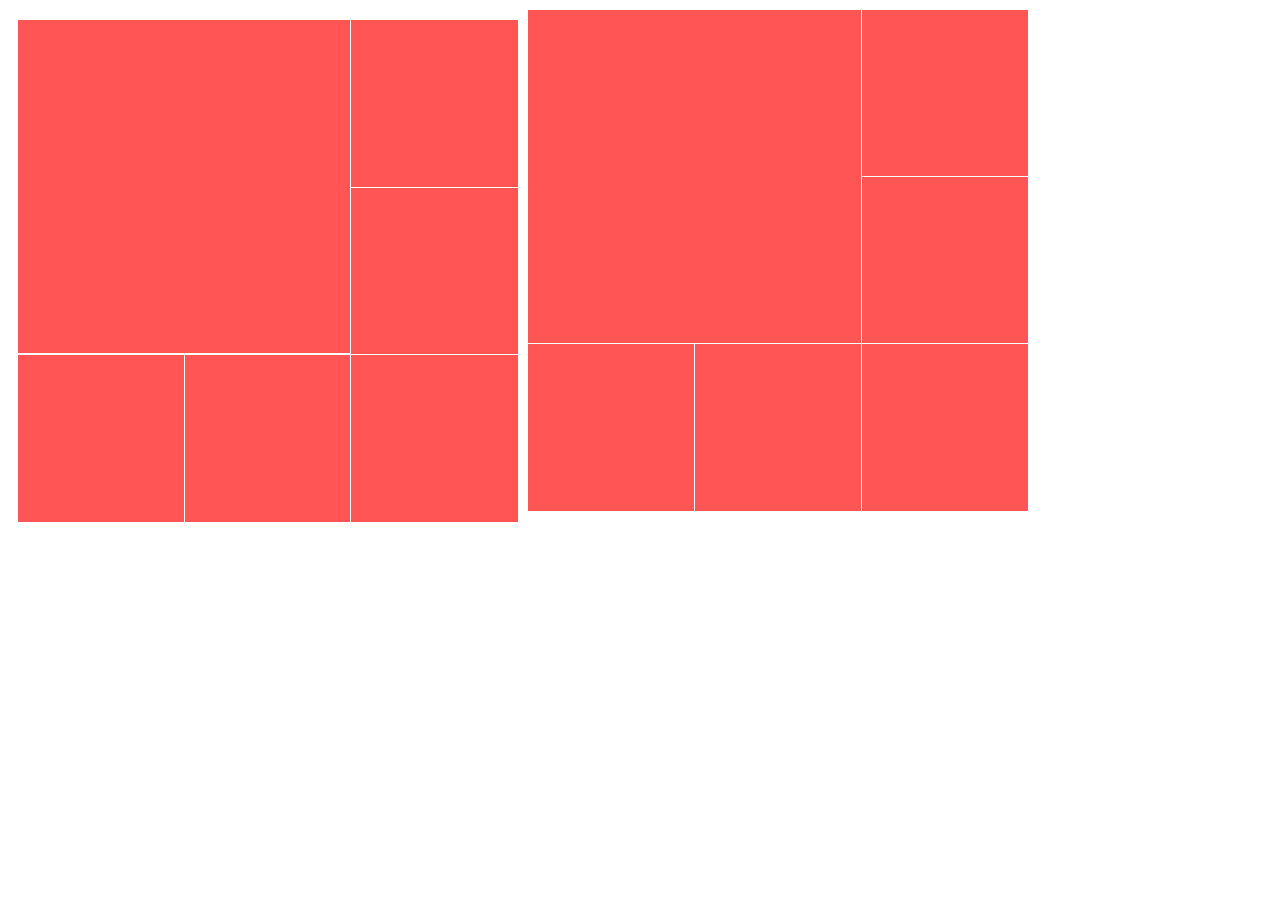
<file: skill/grid/item6.html>
<!DOCTYPE html>
<html>
<head lang="en">
    <meta charset="UTF-8">
    <title>第六种 grid</title>
    <style type="text/css">

        * {
            box-sizing: border-box;
        }

        .float {
            width: 500px;
            overflow: hidden;
            margin: 10px;
            float: left;
        }

        .item {
            background: #f55;
            text-align: center;
            vertical-align: middle;
        }


        .item {
            padding-top: 33.3%;
            float: left;
            width: 33.3%;
            border-right: 1px solid #fff;
            border-top: 1px solid #fff;
            font-size: 0;
        }
        .item:nth-child(1) {
            padding-top: 66.6%;
            width: 66.6%;
        }
        .item:nth-child(2), .item:nth-child(3), .item:nth-child(6) {
            border-right: 0 none;
        }
        .item:nth-child(1), .item:nth-child(2) {
            border-top: 0 none;
        }



        .flex, .item {
            background: #f55;
            text-align: center;
            vertical-align: middle;
        }


        .wrap {
            display: -webkit-box;
            -webkit-box-orient: vertical;
            width: 500px;
            overflow: hidden;
            margin: 10px;
        }

        .inner {
            -webkit-box-flex: 1;
            display: -webkit-box;
            overflow: hidden;
        }

        .flex {
            -webkit-box-flex: 1;
            margin-right: 1px;
            margin-bottom: 1px;
            padding-top: 33.3%;
            font-size: 0;
            position: relative;
        }


        .wrap .inner:nth-child(1) .box1 {
            padding-top: 66.6%;
            width: 66.6%;
        }
        .wrap .box2 {
            display: -webkit-box;
            width: 33.3%;
            -webkit-box-orient: vertical;
        }
        .wrap .box2 .flex {
            padding-top: 33.3%;
        }

        .inner:nth-child(2) .flex:nth-child(3) {
            margin-right: 0;
        }
        .inner:nth-child(2) .box3 .flex:nth-child(2) {
            margin-right: 1px;
        }

        .box2 .flex {
            margin-right: 0;
        }

        .inner:nth-child(2) .flex {
            margin-bottom: 0;
        }


    </style>
</head>
<body>

<div class="float">
    <div class="item">1</div>
    <div class="item">2</div>
    <div class="item">3</div>
    <div class="item">4</div>
    <div class="item">5</div>
    <div class="item">6</div>
</div>

<div class="wrap">
    <div class="inner">
        <div class="flex box1">1</div>
        <div class="box2">
            <div class="flex">2</div>
            <div class="flex">3</div>
        </div>
    </div>
    <div class="inner">
        <div class="flex">4</div>
        <div class="flex">5</div>
        <div class="flex">6</div>
    </div>
</div>

</body>
</html>
</file>
<file: skill/animations/nav_animation.css>
@charset "utf-8";
*{
    padding: 0;
    margin: 0;
}
a,a:hover{
    text-decoration: none;
}


.business .box {
    width: 1200px;
    margin: 0 auto;
    position: relative;
    -webkit-transition: all .3s ease-in-out 0s;
    -moz-transition: all .3s ease-in-out 0s;
    -ms-transition: all .3s ease-in-out 0s;
    -o-transition: all .3s ease-in-out 0s;
    transition: all .3s ease-in-out 0s;
}

.business .box ul.items {
    margin: 0 auto;

}

.business .box ul.items li {
    width: 200px;
    height: 300px;
    margin: 0 8px;
    background: url(images/bg_green.png) no-repeat 0px 400px;
    overflow: hidden;
    display: inline-block;
}

.business .box ul.items li i {
    display: block;
    position: relative;
    margin: 0 auto;
    margin-top: 43px;
    height: 69px;
}

.business .box ul.items li.pc i {
    width: 69px;
    background: url(images/words.png) no-repeat -245px -357px;
}

.business .box ul.items li.mobi i {
    width: 64px;
    background: url(images/words.png) no-repeat -416px -291px;
}

.business .box ul.items li.sys i {
    width: 76px;
    background: url(images/words.png) no-repeat -415px -362px;
}

.business .box ul.items li.app i {
    width: 74px;
    background: url(images/words.png) no-repeat -244px -439px;
}

.business .box ul.items li.host i {
    width: 79px;
    background: url(images/words.png) no-repeat -420px -439px;
}

.business .box ul.items li u {
    display: block;
    position: absolute;
    width: 156px;
    height: 156px;
    margin-left: 22px;
    background: url(images/words.png) no-repeat 0px -363px;
    -webkit-transition: all .5s ease-in-out 0s;
    -moz-transition: all .5s ease-in-out 0s;
    -ms-transition: all .5s ease-in-out 0s;
    -o-transition: all .5s ease-in-out 0s;
    transition: all .5s ease-in-out 0s;
}

.business .box ul.items li u.cl {
    clip: rect(0px,156px,-10px,78px);
}

.business.active .box ul.items li u.cl {
    clip: rect(0px,156px,156px,78px);
}

.business .box ul.items li u.cr {
    clip: rect(156px,78px,156px,0px);
}

.business.active .box ul.items li u.cr {
    clip: rect(0px,78px,156px,0px);
}

.business .box ul.items li strong {
    display: block;
    margin-top: 70px;
    font-size: 16px;
    font-weight: normal;
    text-align: center;
}

.business .box ul.items li p {
    position: relative;
    top: 200px;
    color: White;
    font-family: Arial,"宋体";
    font-size: 12px;
    line-height: 20px;
    text-align: center;
}

.business .box ul.items li:hover {
    background-position: 0px 0px;
    -webkit-transition: all .5s ease-in-out .3s;
    -moz-transition: all .5s ease-in-out .3s;
    -ms-transition: all .5s ease-in-out .3s;
    -o-transition: all .5s ease-in-out .3s;
    transition: all .5s ease-in-out .3s;
}

.business .box ul.items li:hover i {
    -webkit-transition: all .5s ease-in-out .4s;
    -moz-transition: all .5s ease-in-out .4s;
    -ms-transition: all .5s ease-in-out .4s;
    -o-transition: all .5s ease-in-out .4s;
    transition: all .5s ease-in-out .4s;
}

.business .box ul.items li.pc:hover i {
    background: url(images/words.png) no-repeat -168px -357px;
}

.business .box ul.items li.mobi:hover i {
    background: url(images/words.png) no-repeat -337px -291px;
}

.business .box ul.items li.sys:hover i {
    background: url(images/words.png) no-repeat -327px -362px;
}

.business .box ul.items li.app:hover i {
    background: url(images/words.png) no-repeat -164px -439px;
}

.business .box ul.items li.host:hover i {
    background: url(images/words.png) no-repeat -335px -439px;
}

.business .box ul.items li:hover u.cl {
    clip: rect(0px,156px,-10px,78px);
}

.business .box ul.items li:hover u.cr {
    clip: rect(156px,78px,156px,0px);
}

.business .box ul.items li:hover strong {
    color: White;
    -webkit-transition-delay: .4s;
    -moz-transition-delay: .4s;
    -ms-transition-delay: .4s;
    -o-transition-delay: .4s;
    transition-delay: .4s;
}

.business .box ul.items li:hover p {
    top: 20px;
    -webkit-transition: all .3s ease-in-out .5s;
    -moz-transition: all .3s ease-in-out .5s;
    -ms-transition: all .3s ease-in-out .5s;
    -o-transition: all .3s ease-in-out .5s;
    transition: all .3s ease-in-out .5s;
}

.business .box label {
    display: block;
    margin: 0 auto;
    margin-top: -40px;
    width: 297px;
    height: 21px;
    background: url(images/words.png) no-repeat 0px -333px;
}
</file>
